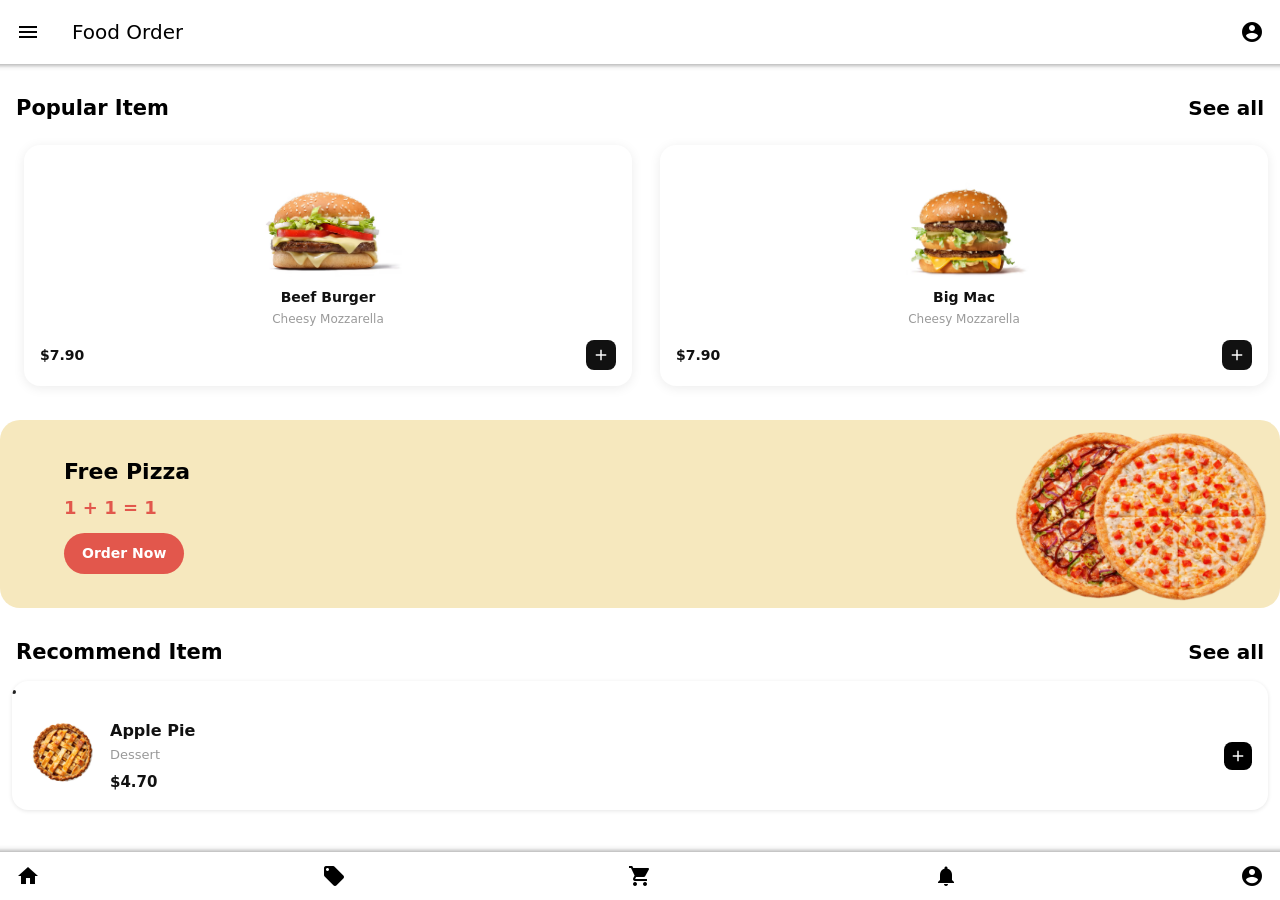
<file: index.html>
<!doctype html>
<html>

<head>
	<meta charset="utf-8">
	<meta name="viewport" content="width=device-width, initial-scale=1.0">
	<title>Cristian Galo 12111261</title>
	<link href="css/framework7.bundle.min.css" rel="stylesheet">
	<link href="https://fonts.googleapis.com/icon?family=Material+Icons" rel="stylesheet">
	<link href="css/style.css" rel="stylesheet">

</head>

<body>

	<div id="app">


		<section class="panel panel-left panel-cover">
			<div class="block-title">
				<h3 style="color: black">Menu</h3>
			</div>
			<div class="profile">
				<img class="avatar" src="img/picture.png" alt="User">
				<div class="profile-info">
					<div class="name">Cristian Galo</div>
					<div class="email">cristiangalo@gmail.com</div>
				</div>
			</div>

			<div class="block">
				<div class="list links-list menu">
					<ul>
						<li>
							<a href="/home/" class="panel-close">
								<span class="icon"><i class="material-icons">home</i></span>
								<span class="text">Home</span>
							</a>
						</li>

						<li>
							<a href="/categories/" class="panel-close">
								<span class="icon"><i class="material-icons">view_list</i></span>
								<span class="text">Categories</span>
							</a>
						</li>

						<li>
							<a href="/favorite/" class="panel-close">
								<span class="icon"><i class="material-icons">favorite</i></span>
								<span class="text">Favorites</span>
							</a>
						</li>

						<li>
							<a href="/myorders/" class="panel-close">
								<span class="icon"><i class="material-icons">shopping_bag</i></span>
								<span class="text">My Orders</span>
							</a>
						</li>
					</ul>
				</div>
			</div>


		</section>

		<div class="view view-main view-init">

			<section data-name="home" class="page">


				<nav class="navbar">
					<div class="navbar-bg"></div>
					<div class="navbar-inner">
						<div class="left">
							<a href="#" class="link panel-open" data-panel="left">
								<i class="material-icons">menu</i>
							</a>
						</div>
						<div class="title">Food Order</div>
						<div class="right">
							<a href="/categories/" class="link"><i class="material-icons">account_circle</i></a>
						</div>
					</div>
				</nav>


				<section class="page-content">

					<br>

					<div class="block-title popular-head">
						<h2><span style="color: black;">Popular Item</span></h2>
						<a href="/tienda/" class="seeall">See all</a>
					</div>

					<div class="block popular">
						<div class="row no-gap no-wrap">

							<div class="col card-col">
								<div class="card food-card">
									<div class="card-content card-content-padding">
										<img class="food-img" src="img/bigtasty.png" alt="Beef Burger" />
										<div class="food-name">Beef Burger</div>
										<div class="food-desc">Cheesy Mozzarella</div>

										<div class="food-bottom">
											<div class="food-price">$7.90</div>
											<a class="button button-small plus" href="#">
												<i class="material-icons">add</i>
											</a>
										</div>
									</div>
								</div>
							</div>


							<div class="col card-col">
								<div class="card food-card">
									<div class="card-content card-content-padding">
										<img class="food-img" src="img/bigmac.png" alt="Big Mac" />
										<div class="food-name">Big Mac</div>
										<div class="food-desc">Cheesy Mozzarella</div>

										<div class="food-bottom">
											<div class="food-price">$7.90</div>
											<a class="button button-small plus" href="#">
												<i class="material-icons">add</i>
											</a>
										</div>
									</div>
								</div>
							</div>

						</div>
					</div>

					<div class="promo">
						<div class="promo-content">
							<h2>Free Pizza</h2>
							<p class="promo-offer">1 + 1 = 1</p>
							<a href="/detail/" class="promo-btn">Order Now</a>
						</div>
					</div>
					<br>

					<div class="block-title popular-head">
						<h2><span style="color: black;">Recommend Item</span></h2>
						<a href="/tienda/" class="seeall">See all</a>
					</div>

					<li class="product-row">
						<a href="#" class="item-link item-content product-item">

							<div class="item-media">
								<img src="img/apple pie.jpg" class="product-img" alt="Apple Pie">
							</div>

							<div class="item-inner product-inner">
								<div class="product-title">Apple Pie</div>
								<div class="product-category">Dessert</div>
								<div class="product-price">$4.70</div>
							</div>

							<div class="item-after">
								<span class="product-plus">
									<i class="material-icons">add</i>
								</span>
							</div>

						</a>
					</li>






				</section>


				<div class="toolbar toolbar-bottom custom-toolbar">
					<div class="toolbar-inner">
						<a href="/categories/" class="link active"><i class="material-icons">home</i></a>
						<a href="/categories/" class="link"><i class="material-icons">local_offer</i></a>
						<a href="/categories/" class="link"><i class="material-icons">shopping_cart</i></a>
						<a href="/categories/" class="link"><i class="material-icons">notifications</i></a>
						<a href="/categories/" class="link"><i class="material-icons">account_circle</i></a>
					</div>
				</div>


		</div>




	</div>


	<script src="js/framework7.bundle.min.js"></script>
	<script src="js/app.js"></script>





</body>

</html>
</file>
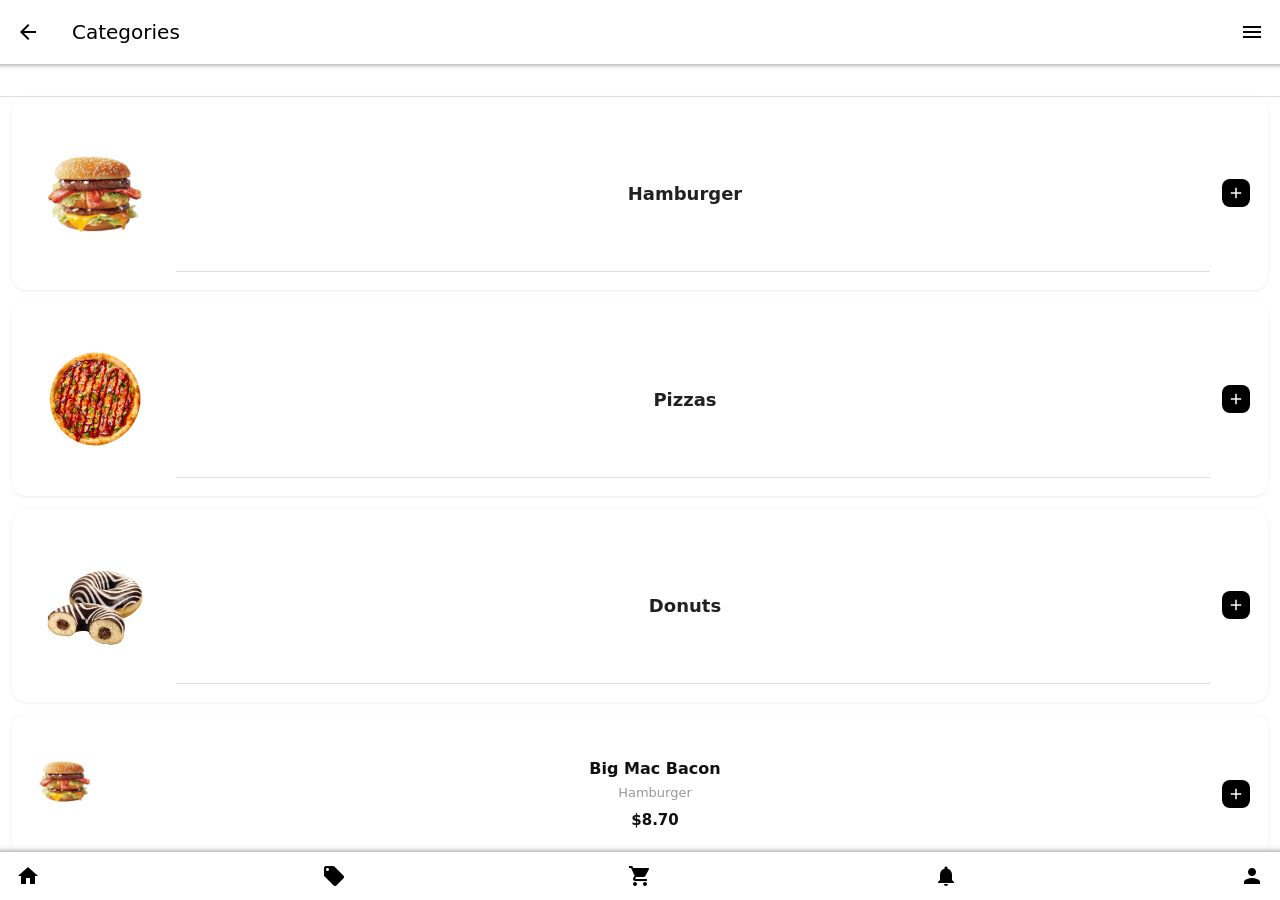
<file: categories.html>
<!doctype html>
<html>

<head>
	<meta charset="utf-8">
	<meta name="viewport" content="width=device-width, initial-scale=1, viewport-fit=cover">
	<title>Categories</title>

	<link rel="stylesheet" href="css/framework7.bundle.min.css">
	<link rel="stylesheet" href="https://fonts.googleapis.com/icon?family=Material+Icons">
	<link rel="stylesheet" href="css/style.css">
</head>

<body>

	<div id="app">

		<div class="view view-main view-init">


			<section class="page" data-name="categories">


				<nav class="navbar">
					<div class="navbar-bg"></div>
					<div class="navbar-inner">

						<div class="left">
							<a href="#" class="link back">
								<i class="material-icons">arrow_back</i>
							</a>
						</div>

						<div class="title">Categories</div>

						<div class="right">
							<a href="#" class="link panel-open" data-panel="right">
								<i class="material-icons">menu</i>
							</a>
						</div>

					</div>
				</nav>


				<div class="page-content">

					<div class="list media-list categories-list">
						<ul>

							<li>
								<a href="/hamburger/" class="item-link item-content">
									<div class="item-media">
										<img src="img/burger.png" class="cat-img" alt="Hamburger">
									</div>
									<div class="item-inner">
										<div class="item-title">Hamburger</div>
									</div>
									<div class="item-after">
										<span class="product-plus">
											<i class="material-icons">add</i>
										</span>
									</div>
								</a>
							</li>

							<li>
								<a href="/pizzas/" class="item-link item-content">
									<div class="item-media">
										<img src="img/pizza1.png" class="cat-img" alt="Pizzas">
									</div>
									<div class="item-inner">
										<div class="item-title">Pizzas</div>
									</div>
									<div class="item-after">
										<span class="product-plus">
											<i class="material-icons">add</i>
										</span>
									</div>
								</a>
							</li>

							<li>
								<a href="/donuts/" class="item-link item-content">
									<div class="item-media">
										<img src="img/donut.png" class="cat-img" alt="Donuts">
									</div>
									<div class="item-inner">
										<div class="item-title">Donuts</div>
									</div>
									<div class="item-after">
										<span class="product-plus">
											<i class="material-icons">add</i>
										</span>
									</div>
								</a>
							</li>

							<li>
								<a href="/hamburger/" class="item-link item-content product-item">
									<div class="item-media">
										<img src="img/burger.png" class="product-img" alt="Big Mac Bacon">
									</div>
									<div class="item-inner">
										<div class="product-title">Big Mac Bacon</div>
										<div class="product-category">Hamburger</div>
										<div class="product-price">$8.70</div>
									</div>
									<div class="item-after">
										<span class="product-plus">
											<i class="material-icons">add</i>
										</span>
									</div>
								</a>
							</li>

						</ul>
					</div>

				</div>


				<div class="toolbar toolbar-bottom custom-toolbar">
					<div class="toolbar-inner">
						<a href="/categories/" class="link">
							<i class="material-icons">home</i>
						</a>
						<a href="/categories/" class="link active">
							<i class="material-icons">local_offer</i>
						</a>
						<a href="/categories/" class="link">
							<i class="material-icons">shopping_cart</i>
						</a>
						<a href="/categories/" class="link">
							<i class="material-icons">notifications</i>
						</a>
						<a href="/categories/" class="link">
							<i class="material-icons">person</i>
						</a>
					</div>
				</div>

			</section>


		</div>

	</div>
	<script src="js/framework7.bundle.min.js"></script>
	<script src="js/app.js"></script>

</body>

</html>
</file>
<file: css/style.css>
:root{
	--f7-theme-color:#000;
	--f7-navbar-bg-color: #fff; 
	--f7-navbar-link-color: #000; 
	--f7-navbar-text-color:#000;
	--f7-bars-bg-color:#fff;
	--f7-tabbar-link-inactive-color: #333; 
	--f7-block-margin-vertical:20px;
	--f7-card-footer-border-color:transparent; 
}

.img-fluid{
	max-width: 100%;
}

h1,h2,h3,h4,h5,h6,p{
	margin: 5px 0;
}

.profile{
  display:flex;
  align-items:center;
  gap:12px;
  padding:14px 14px 10px;
  margin:12px;
  background:#fff;
  border-radius:14px;
  box-shadow: 0 2px 10px rgba(0,0,0,.08);
}

.avatar{
  width:44px;
  height:44px;
  border-radius:12px;
  object-fit:cover;
  flex:0 0 auto;
}

.profile-info{
  line-height:1.1;
  min-width:0;
}

.name{
  font-weight:700;
  font-size:14px;
  color:#111;
}

.email{
  font-size:12px;
  color:#888;
  white-space:nowrap;
  overflow:hidden;
  text-overflow:ellipsis;
}

.menu a {
  display: flex;
  align-items: center;
  padding: 14px 12px;
  position: relative;
}

.icon {
  width: 36px;
  height: 36px;
  background: #000;
  border-radius: 10px;
  display: flex;
  align-items: center;
  justify-content: center;
  flex: 0 0 auto;
}

.icon i {
  color: #fff;
  font-size: 20px;
}


.text {
  position: absolute;
  left: 50%;
  transform: translateX(-50%);
  font-weight: 600;
  font-size: 15px;
  color: #000;
}


.popular-head{
  display:flex;
  justify-content:space-between;
  align-items:center;
  margin-top: 10px;
}
.seeall{
  font-size: 20px;
  color: #000000;
  font-weight: bold;
}


.popular{
  overflow-x: auto;
  -webkit-overflow-scrolling: touch;
  padding-bottom: 6px;
}
.popular .row.no-wrap{
  flex-wrap: nowrap;
}


.card-col{
  flex: 0 0 auto;
  width: 170px;            
  margin-right: 12px;
}

.food-card{
  border-radius: 16px;
  box-shadow: 0 2px 12px rgba(0,0,0,.08);
  
}

.food-img{
  width: 100%;
  height: 110px;
  object-fit: contain;
  display:block;
  margin: 6px auto 10px;
}

.food-name{
  font-weight: 700;
  font-size: 14px;
  text-align: center;
  color:#111;
}

.food-desc{
  font-size: 12px;
  text-align: center;
  color:#9a9a9a;
  margin-top: 2px;
}


.food-bottom{
  display:flex;
  justify-content: space-between;
  align-items:center;
  margin-top: 12px;
}

.food-price{
  font-weight: 700;
  font-size: 14px;
  color:#111;
}

.plus{
  width: 30px;
  height: 30px;
  min-width: 30px;
  border-radius: 8px;
  padding: 0;
  display:flex;
  justify-content:center;
  align-items:center;
  background:#111;
  color:#fff;
  border:none;
}

.plus i{
  font-size: 18px;
}

.promo{
  background-color: #f6e8be;
 background-image: url("../img/pizzas.png");
  background-repeat: no-repeat;
  background-position: right center;
  background-size: 290px auto;

  border-radius: 20px;
  padding: 24px;
  min-height: 140px;

  display: flex;
  align-items: center;
}


.promo-content{
  max-width: 55%;
  padding-left: 40px;
}

.promo h2{
  margin: 0;
  font-size: 22px;
  font-weight: 900;
  color: #000;
}

.promo-offer{
  margin: 6px 0 12px;
  font-size: 18px;
  font-weight: 900;
  color: #e2574c;
}

.promo-btn{
  display: inline-block;
  background: #e2574c;
  color: #fff;
  padding: 10px 18px;
  border-radius: 999px;
  font-weight: 900;
  text-decoration: none;
}


.categories-list ul {
  padding: 0 12px;
}

.categories-list li {
  margin: 12px 0;
  border-radius: 14px;
  overflow: hidden;
  background: #fff;
  box-shadow: 0 1px 3px rgba(0,0,0,.08);
}

.categories-list .item-content {
  padding: 18px;
  min-height: 160px;
  display: flex;
  align-items: center;
}


.cat-img{
  width: 130px;
  height: 130px;
  border-radius: 22px;
  object-fit: cover;
}



.categories-list .item-title{
  font-weight: 700;
  font-size: 18px;
}

.cat-plus{
  width: 30px;
  height: 30px;
  border-radius: 8px;
  display: flex;
  align-items: center;
  justify-content: center;
  background: #111;
  color: #fff;
}

.categories-list .item-after{
  padding-left: 12px;
}

.categories-list .item-inner {
  display: flex;
  flex-direction: column;
  justify-content: center; 
}


.product-item {
  align-items: center;
}

.product-img {
  width: 120px;
  height: 120px;
  border-radius: 18px;
  object-fit: cover;
}

.product-inner {
  display: flex;
  flex-direction: column;
  justify-content: center;
  padding-left: 12px;
}

.product-title {
  font-size: 18px;
  font-weight: 700;
  color: #111;
}

.product-category {
  font-size: 14px;
  color: #999;
  margin-top: 2px;
}

.product-price {
  font-size: 16px;
  font-weight: 600;
  color: #111;
  margin-top: 6px;
}

.product-plus {
  width: 32px;
  height: 32px;
  border-radius: 10px;
  background: #111;
  color: #fff;
  display: flex;
  align-items: center;
  justify-content: center;
}

.product-row {
  margin: 12px;
  background: #fff;
  border-radius: 16px;
  box-shadow: 0 1px 4px rgba(0,0,0,.1);
  overflow: hidden;
}

.product-item {
  padding: 16px;
  display: flex;
  align-items: center;
}

.product-img {
  width: 70px;
  height: 70px;
  border-radius: 14px;
  object-fit: cover;
}

.product-inner {
  flex: 1;
  padding-left: 12px;
}

.product-title {
  font-size: 16px;
  font-weight: 700;
  color: #111;
}

.product-category {
  font-size: 13px;
  color: #999;
  margin-top: 2px;
}

.product-price {
  font-size: 15px;
  font-weight: 600;
  margin-top: 6px;
  color: #111;
}

.product-plus {
  width: 28px;
  height: 28px;
  background: #000;
  border-radius: 8px;
  display: flex;
  align-items: center;
  justify-content: center;
}

.product-plus i {
  font-size: 18px;
  color: #fff;
}
</file>
